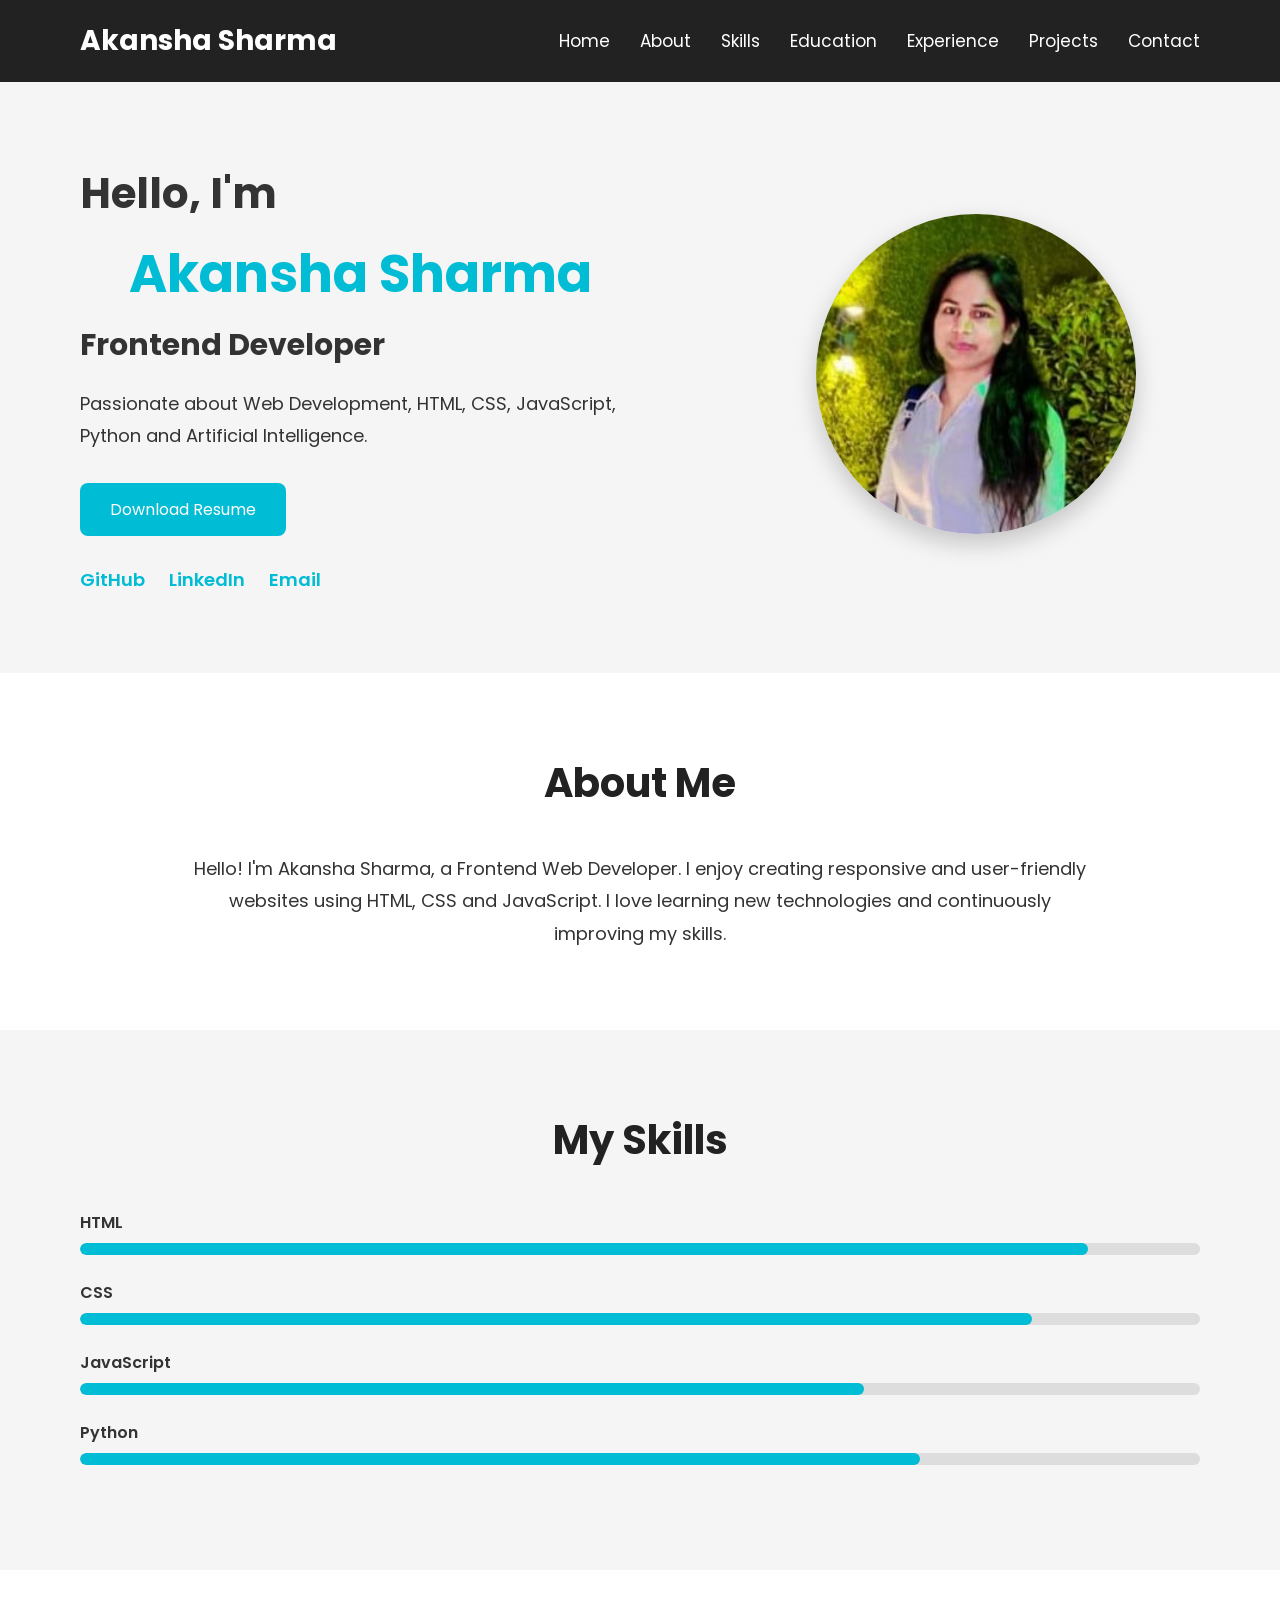
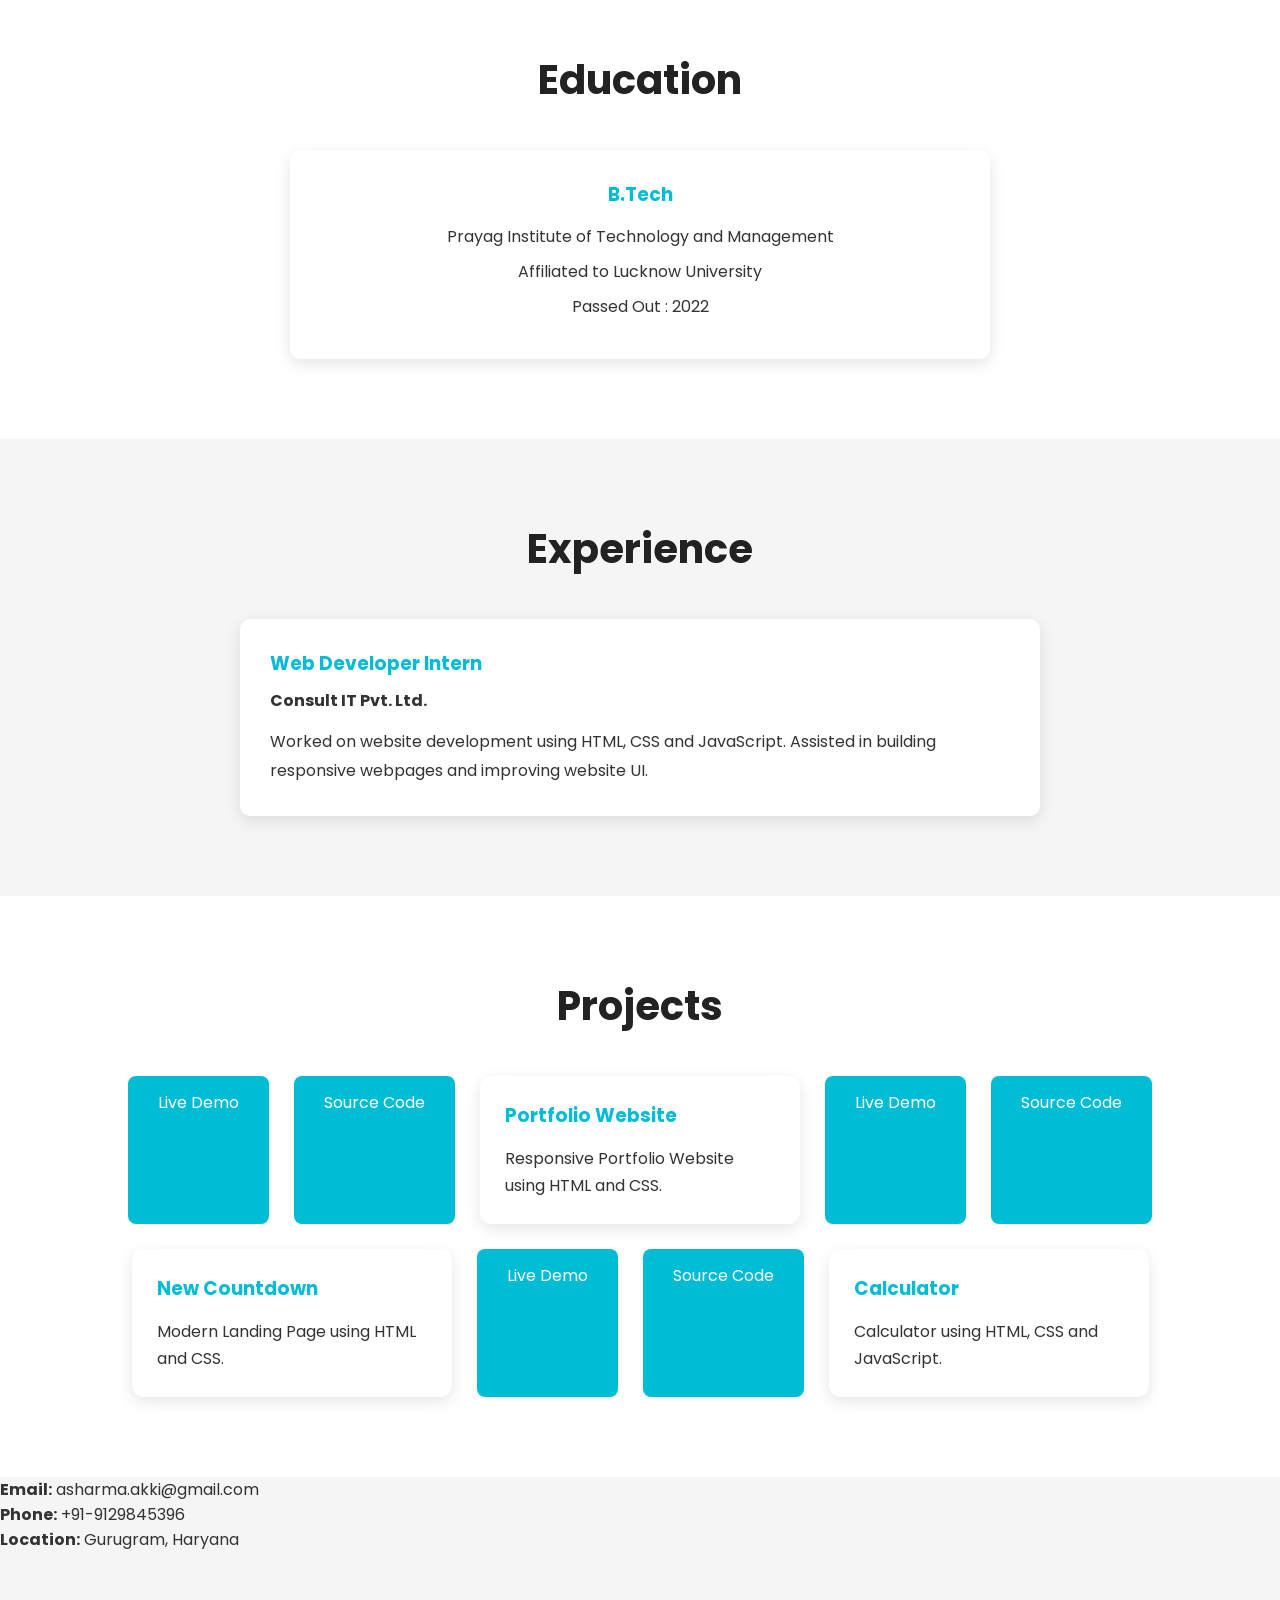
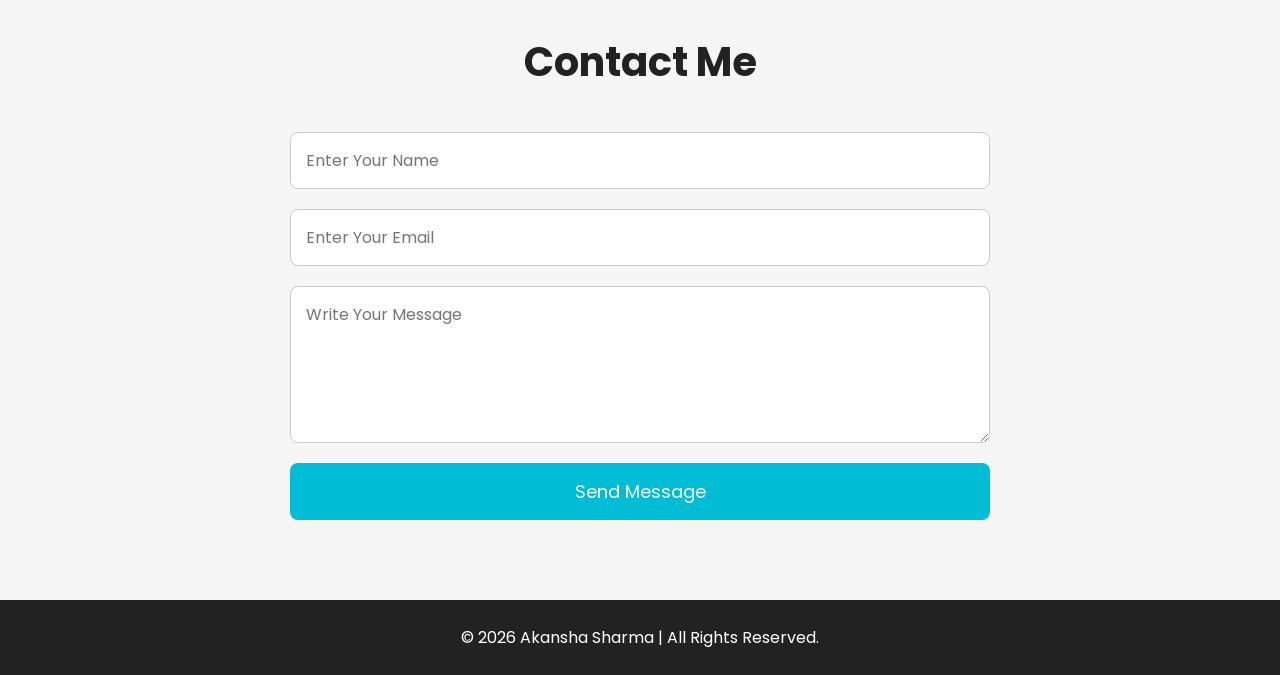
<file: index.html>
<!DOCTYPE html>
<html lang="en">

<head>
    <meta charset="UTF-8">
    <meta name="viewport" content="width=device-width, initial-scale=1.0">
    <title>Akansha Sharma | Portfolio</title>

    <link rel="stylesheet" href="style.css">
</head>

<body>

    <!-- ================= NAVBAR ================= -->

    <nav>

        <div class="logo">Akansha Sharma</div>

        <ul>

            <li><a href="#home">Home</a></li>

            <li><a href="#about">About</a></li>

            <li><a href="#skills">Skills</a></li>

            <li><a href="#education">Education</a></li>

            <li><a href="#experience">Experience</a></li>

            <li><a href="#projects">Projects</a></li>

            <li><a href="#contact">Contact</a></li>

        </ul>

    </nav>

    <!-- ================= HERO ================= -->

    <section class="hero" id="home">

        <div class="hero-content">

            <div class="hero-text">

                <h1>Hello, I'm</h1>

                <h2>Akansha Sharma</h2>

                <h3>Frontend Developer</h3>

                <p>
                    Passionate about Web Development, HTML, CSS,
                    JavaScript, Python and Artificial Intelligence.
                </p>

                <a href="resume.pdf" class="btn">Download Resume</a>
                <div class="social-icons">

    <a href="https://github.com/" target="_blank">GitHub</a>

    <a href="https://www.linkedin.com/" target="_blank">LinkedIn</a>

    <a href="mailto:youremail@gmail.com">Email</a>

</div>

            </div>

            <div class="hero-image">

                <img src="mypic.jpg" alt="Profile">

            </div>

        </div>

    </section>

    <!-- ================= ABOUT ================= -->

    <section id="about">

        <h2>About Me</h2>

        <p>
            Hello! I'm Akansha Sharma, a Frontend Web Developer.
            I enjoy creating responsive and user-friendly websites
            using HTML, CSS and JavaScript. I love learning new
            technologies and continuously improving my skills.
        </p>

    </section>

    <!-- ================= SKILLS ================= -->

    <section id="skills">

    <h2>My Skills</h2>

    <div class="skill-bar">

        <p>HTML</p>

        <div class="progress">
            <div class="html"></div>
        </div>

    </div>

    <div class="skill-bar">

        <p>CSS</p>

        <div class="progress">
            <div class="css"></div>
        </div>

    </div>

    <div class="skill-bar">

        <p>JavaScript</p>

        <div class="progress">
            <div class="javascript"></div>
        </div>

    </div>

    <div class="skill-bar">

        <p>Python</p>

        <div class="progress">
            <div class="python"></div>
        </div>

    </div>

</section>

    <!-- ================= EDUCATION ================= -->

    <section id="education">

        <h2>Education</h2>

        <div class="education-box">

            <h3>B.Tech</h3>

            <p>Prayag Institute of Technology and Management</p>

            <p>Affiliated to Lucknow University</p>

            <p>Passed Out : 2022</p>

        </div>

    </section>

    <!-- ================= EXPERIENCE ================= -->

    <section id="experience">

        <h2>Experience</h2>

        <div class="experience-box">

            <h3>Web Developer Intern</h3>

            <h4>Consult IT Pvt. Ltd.</h4>

            <p>
                Worked on website development using HTML, CSS and
                JavaScript. Assisted in building responsive webpages
                and improving website UI.
            </p>

        </div>

    </section>

    <!-- ================= PROJECTS ================= -->

    <section id="projects">

        <h2>Projects</h2>

        <div class="project-container">

            <a href="#" class="btn">Live Demo</a>

<a href="#" class="btn">Source Code</a>

            <div class="project-card">

                <h3>Portfolio Website</h3>

                <p>
                    Responsive Portfolio Website using HTML and CSS.
                </p>

            </div>

            <a href="newcountdown.html" class="btn">Live Demo</a>

<a href="newcountdown.html" class="btn">Source Code</a>

            <div class="project-card">

                <h3>New Countdown </h3>

                <p>
                    Modern Landing Page using HTML and CSS.
                </p>

            </div>

            <a href="calculator.html" class="btn">Live Demo</a>

<a href="calculator.html" class="btn">Source Code</a>

            <div class="project-card">

                <h3>Calculator</h3>

                <p>
                    Calculator using HTML, CSS and JavaScript.
                </p>

            </div>

        </div>

    </section>

    <!-- ================= CONTACT ================= -->

    <p><strong>Email:</strong> asharma.akki@gmail.com</p>

<p><strong>Phone:</strong> +91-9129845396</p>

<p><strong>Location:</strong> Gurugram, Haryana</p>
    <section id="contact">

        <h2>Contact Me</h2>

        <form>

            <input type="text" placeholder="Enter Your Name">

            <input type="email" placeholder="Enter Your Email">

            <textarea rows="5" placeholder="Write Your Message"></textarea>

            <button type="submit">Send Message</button>

        </form>

    </section>

    <!-- ================= FOOTER ================= -->

    <footer>

        <p>© 2026 Akansha Sharma | All Rights Reserved.</p>

    </footer>

<script src="script.js"></script>
</body>

</html>
</file>
<file: style.css>
/* ===========================
   Google Font
=========================== */

@import url('https://fonts.googleapis.com/css2?family=Poppins:wght@300;400;500;600;700&display=swap');

/* ===========================
   Reset
=========================== */

*{
    margin:0;
    padding:0;
    box-sizing:border-box;
    font-family:'Poppins',sans-serif;
}

html{
    scroll-behavior:smooth;
}

body{
    background:#f5f5f5;
    color:#333;
}

/* ===========================
   Navbar
=========================== */

nav{
    background:#222;
    display:flex;
    justify-content:space-between;
    align-items:center;
    padding:20px 80px;
    position:sticky;
    top:0;
    z-index:1000;
}

.logo{
    color:white;
    font-size:28px;
    font-weight:700;
}

nav ul{
    display:flex;
    list-style:none;
}

nav ul li{
    margin-left:30px;
}

nav ul li a{
    color:white;
    text-decoration:none;
    font-size:17px;
    transition:.3s;
}

nav ul li a:hover{
    color:#00bcd4;
}

/* ===========================
   Hero Section
=========================== */

.hero{
    padding:80px;
}

.hero-content{
    display:flex;
    justify-content:space-between;
    align-items:center;
}

.hero-text{
    width:50%;
}

.hero-text h1{
    font-size:42px;
    margin-bottom:10px;
}

.hero-text h2{
    font-size:52px;
    color:#00bcd4;
    margin-bottom:10px;
}

.hero-text h3{
    font-size:30px;
    margin-bottom:20px;
}

.hero-text p{
    font-size:18px;
    line-height:1.8;
    margin-bottom:30px;
}

.hero-image{
    width:40%;
    text-align:center;
}

.hero-image img{
    width:320px;
    height:320px;
    border-radius:50%;
    object-fit:cover;
    box-shadow:0 10px 25px rgba(0,0,0,.2);
}

/* ===========================
   Button
=========================== */

.btn{
    display:inline-block;
    background:#00bcd4;
    color:white;
    text-decoration:none;
    padding:14px 30px;
    border-radius:8px;
    transition:.3s;
}

.btn:hover{
    background:#0097a7;
}

/* ===========================
   Projects
=========================== */

#projects{
    background:#ffffff;
}

.project-container{
    display:flex;
    justify-content:center;
    flex-wrap:wrap;
    gap:25px;
}

.project-card{
    width:320px;
    background:#ffffff;
    padding:25px;
    border-radius:12px;
    box-shadow:0 5px 15px rgba(0,0,0,.1);
    transition:.3s;
}

.project-card:hover{
    transform:translateY(-10px);
}

.project-card h3{
    color:#00bcd4;
    margin-bottom:15px;
}

.project-card p{
    line-height:1.7;
}

/* ===========================
   Contact
=========================== */

#contact{
    background:#f5f5f5;
}

form{
    max-width:700px;
    margin:auto;
    display:flex;
    flex-direction:column;
}

form input,
form textarea{

    padding:15px;
    margin-bottom:20px;
    border:1px solid #ccc;
    border-radius:8px;
    font-size:16px;
    outline:none;

}

form input:focus,
form textarea:focus{

    border:2px solid #00bcd4;

}

form button{

    background:#00bcd4;
    color:white;
    border:none;
    padding:15px;
    font-size:18px;
    border-radius:8px;
    cursor:pointer;
    transition:.3s;

}

form button:hover{

    background:#0097a7;

}

/* ===========================
   Footer
=========================== */

footer{

    background:#222;
    color:white;
    text-align:center;
    padding:25px;

}

/* ===========================
   Responsive
=========================== */

@media(max-width:992px){

    nav{

        flex-direction:column;
        padding:20px;

    }

    nav ul{

        margin-top:20px;
        flex-wrap:wrap;
        justify-content:center;

    }

    nav ul li{

        margin:10px 15px;

    }

    .hero-content{

        flex-direction:column-reverse;
        text-align:center;

    }

    .hero-text{

        width:100%;

    }

    .hero-image{

        width:100%;
        margin-bottom:40px;

    }

    .hero-image img{

        width:250px;
        height:250px;

    }

    section{

        padding:60px 25px;

    }

}

@media(max-width:768px){

    nav ul{

        flex-direction:column;

    }

    nav ul li{

        margin:12px 0;

    }

    .hero-text h1{

        font-size:34px;

    }

    .hero-text h2{

        font-size:42px;

    }

    .hero-text h3{

        font-size:24px;

    }

    .skill{

        width:100%;

    }

    .project-card{

        width:100%;

    }

}

.social-icons{

    margin-top:30px;

}

.social-icons a{

    display:inline-block;

    margin-right:20px;

    color:#00bcd4;

    text-decoration:none;

    font-size:18px;

    font-weight:600;

    transition:.3s;

}

.social-icons a:hover{

    color:#0097a7;

}










/* ===========================
   Common Section
=========================== */

section{
    padding:80px;
}

section h2{
    text-align:center;
    font-size:40px;
    margin-bottom:40px;
    color:#222;
}

/* ===========================
   About
=========================== */

#about{
    background:#ffffff;
}

#about p{
    max-width:900px;
    margin:auto;
    font-size:18px;
    line-height:1.8;
    text-align:center;
}

/* ===========================
   Skills
=========================== */

#skills{
    background:#f5f5f5;
}

.skills-container{
    display:flex;
    justify-content:center;
    flex-wrap:wrap;
    gap:20px;
}

.skill{
    background:#ffffff;
    width:180px;
    padding:25px;
    text-align:center;
    border-radius:10px;
    font-size:20px;
    font-weight:600;
    box-shadow:0 5px 15px rgba(0,0,0,.1);
    transition:.3s;
}

.skill:hover{
    transform:translateY(-8px);
    background:#00bcd4;
    color:white;
}

/* ===========================
   Skills Progress Bar
=========================== */

.skill-bar{
    margin-bottom:25px;
}

.skill-bar p{
    margin-bottom:8px;
    font-weight:600;
}

.progress{
    width:100%;
    height:12px;
    background:#ddd;
    border-radius:20px;
    overflow:hidden;
}

.progress div{
    height:100%;
    background:#00bcd4;
    border-radius:20px;
}

.html{
    width:90%;
}

.css{
    width:85%;
}

.javascript{
    width:70%;
}

.python{
    width:75%;
}

/* ===========================
   Education
=========================== */

#education{
    background:#ffffff;
}

.education-box{
    max-width:700px;
    margin:auto;
    background:white;
    padding:30px;
    border-radius:10px;
    box-shadow:0 5px 15px rgba(0,0,0,.1);
    text-align:center;
}

.education-box h3{
    color:#00bcd4;
    margin-bottom:15px;
}

.education-box p{
    margin:10px 0;
}

/* ===========================
   Experience
=========================== */

#experience{
    background:#f5f5f5;
}

.experience-box{
    max-width:800px;
    margin:auto;
    background:white;
    padding:30px;
    border-radius:10px;
    box-shadow:0 5px 15px rgba(0,0,0,.1);
}

.experience-box h3{
    color:#00bcd4;
    margin-bottom:10px;
}

.experience-box h4{
    margin-bottom:15px;
}

.experience-box p{
    line-height:1.8;
}
</file>
